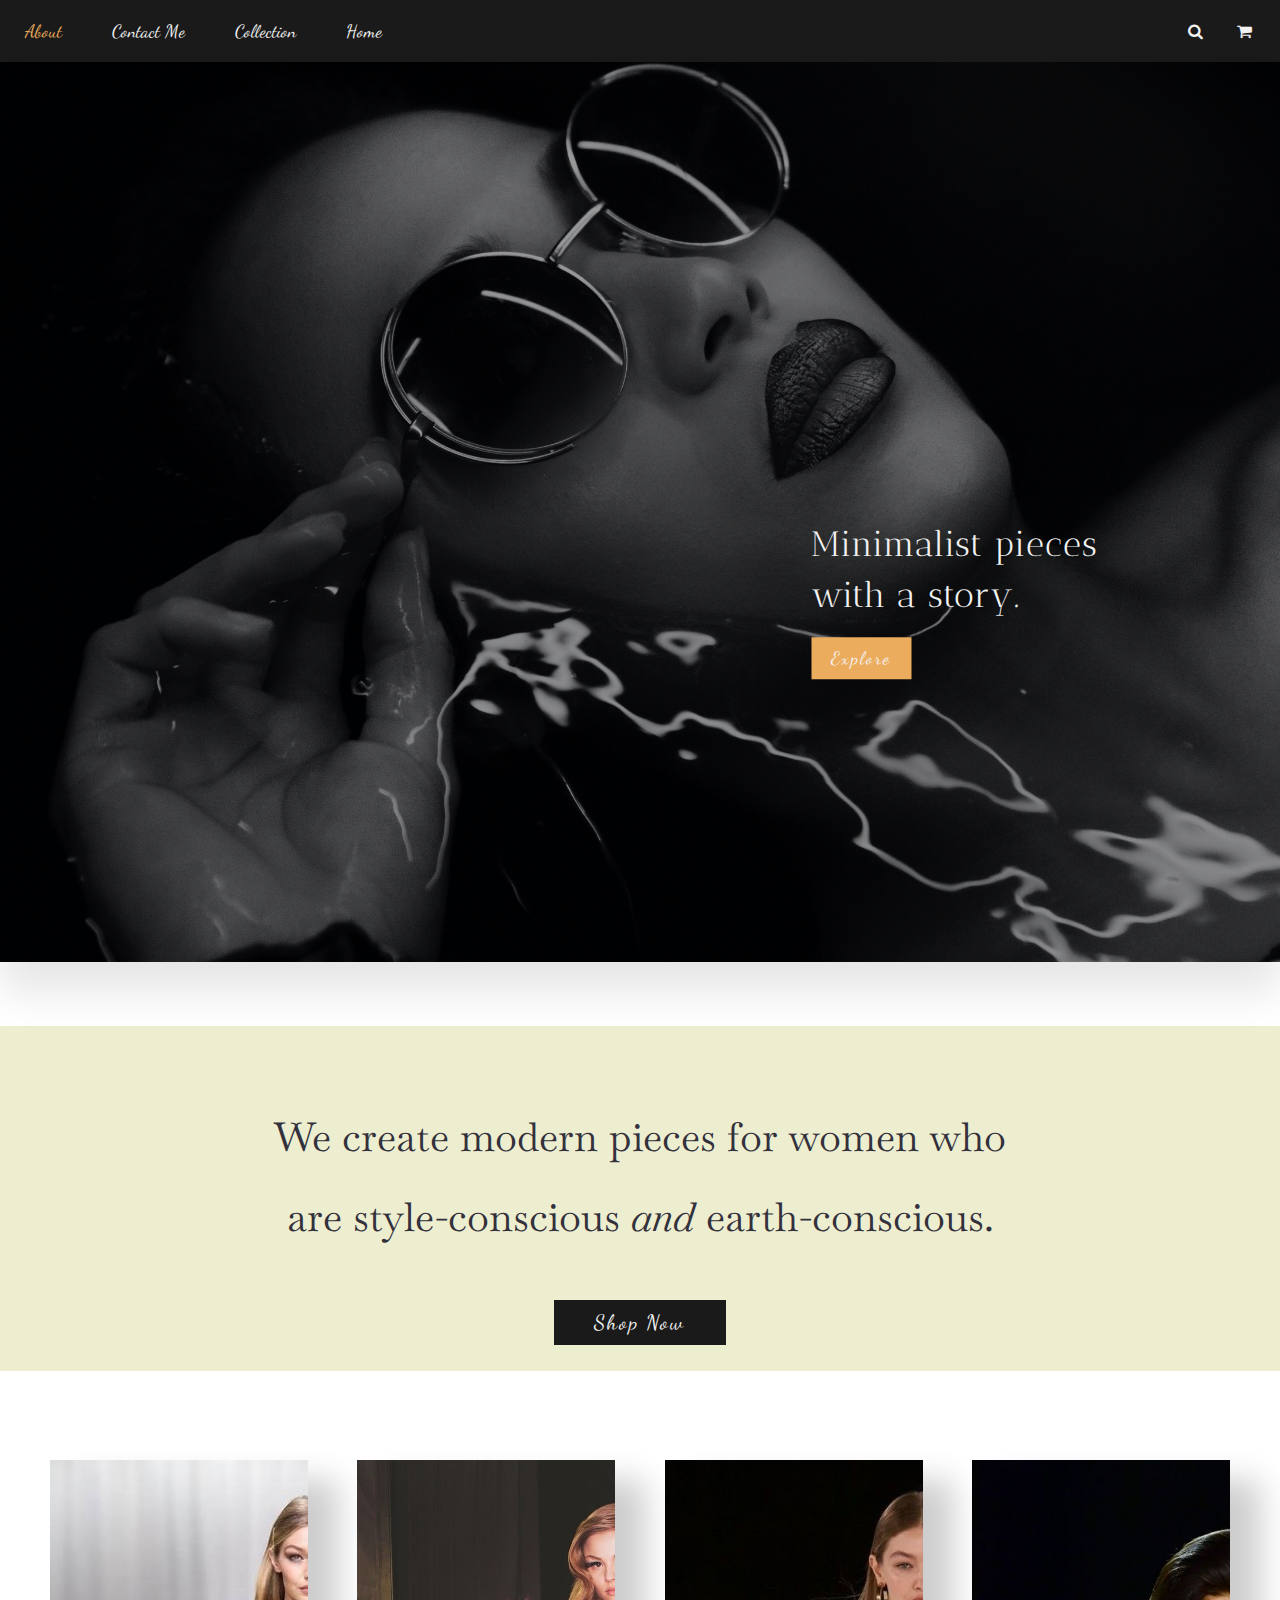
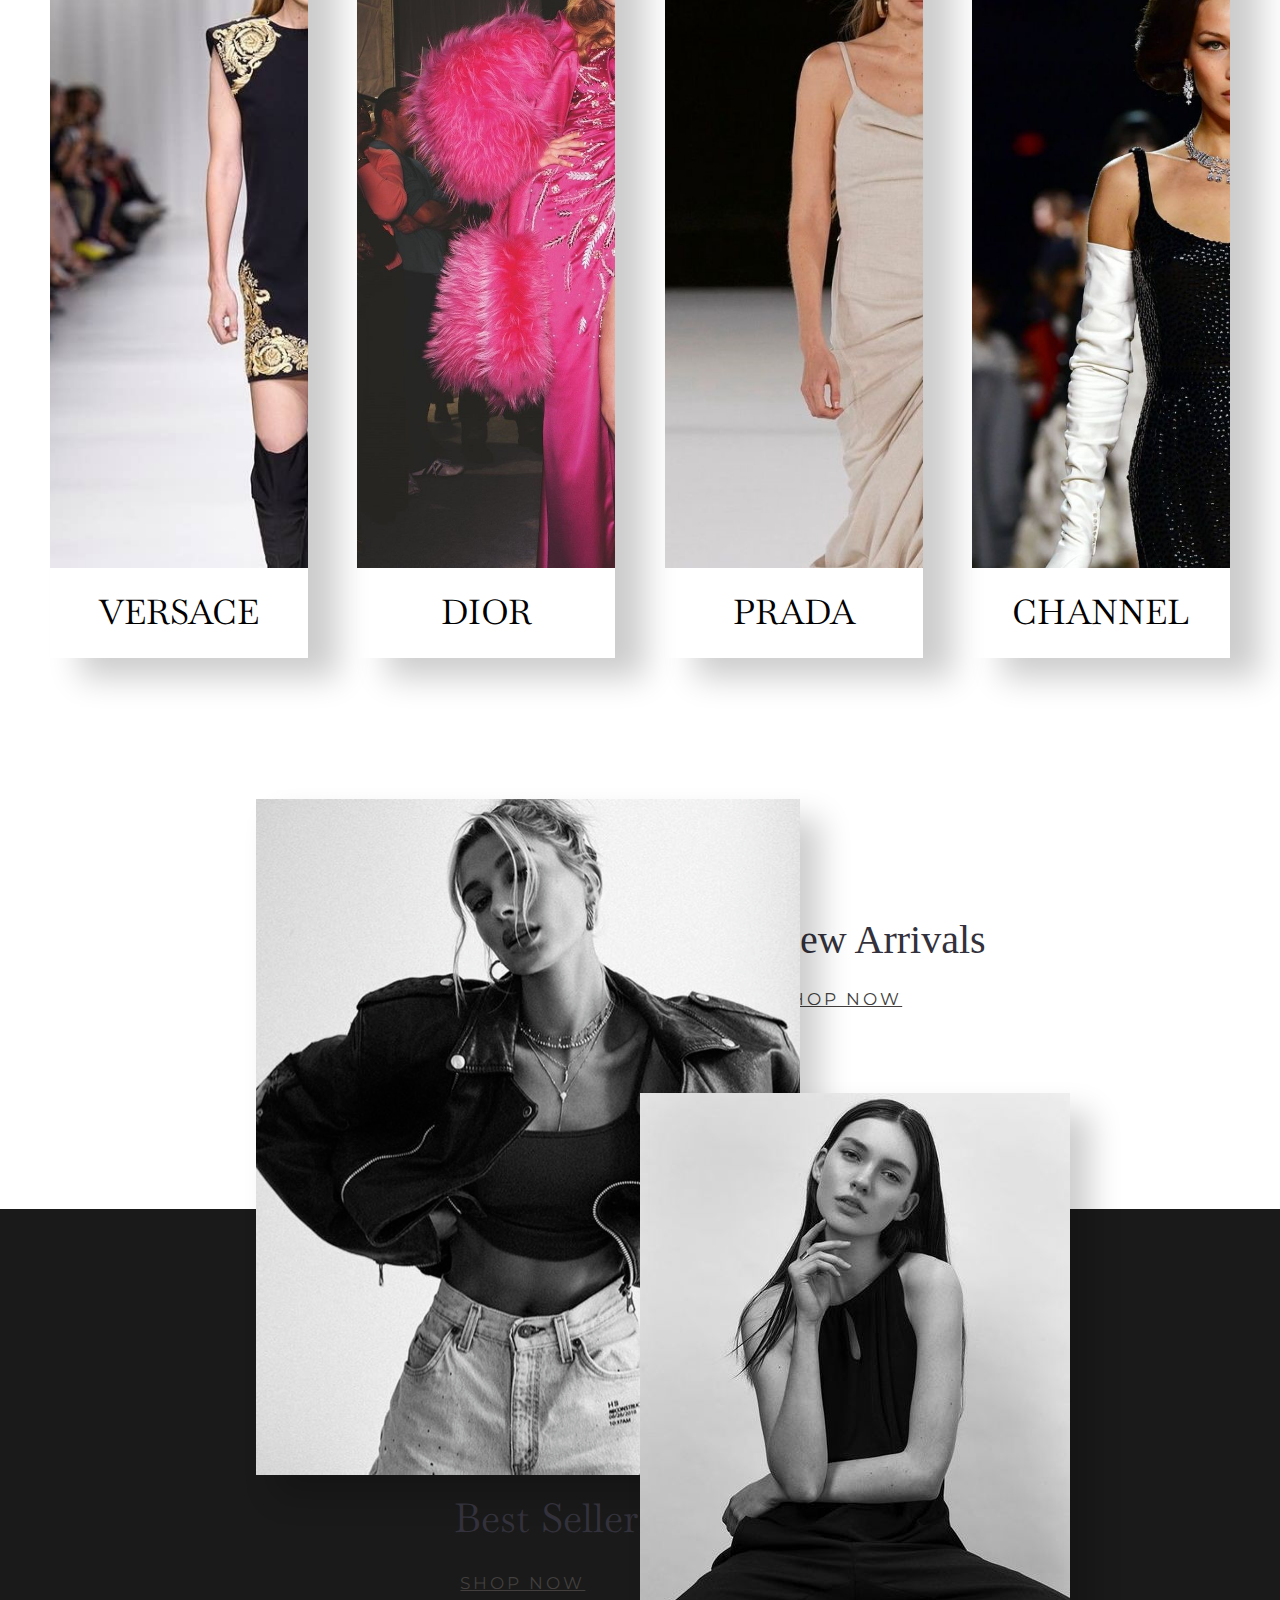
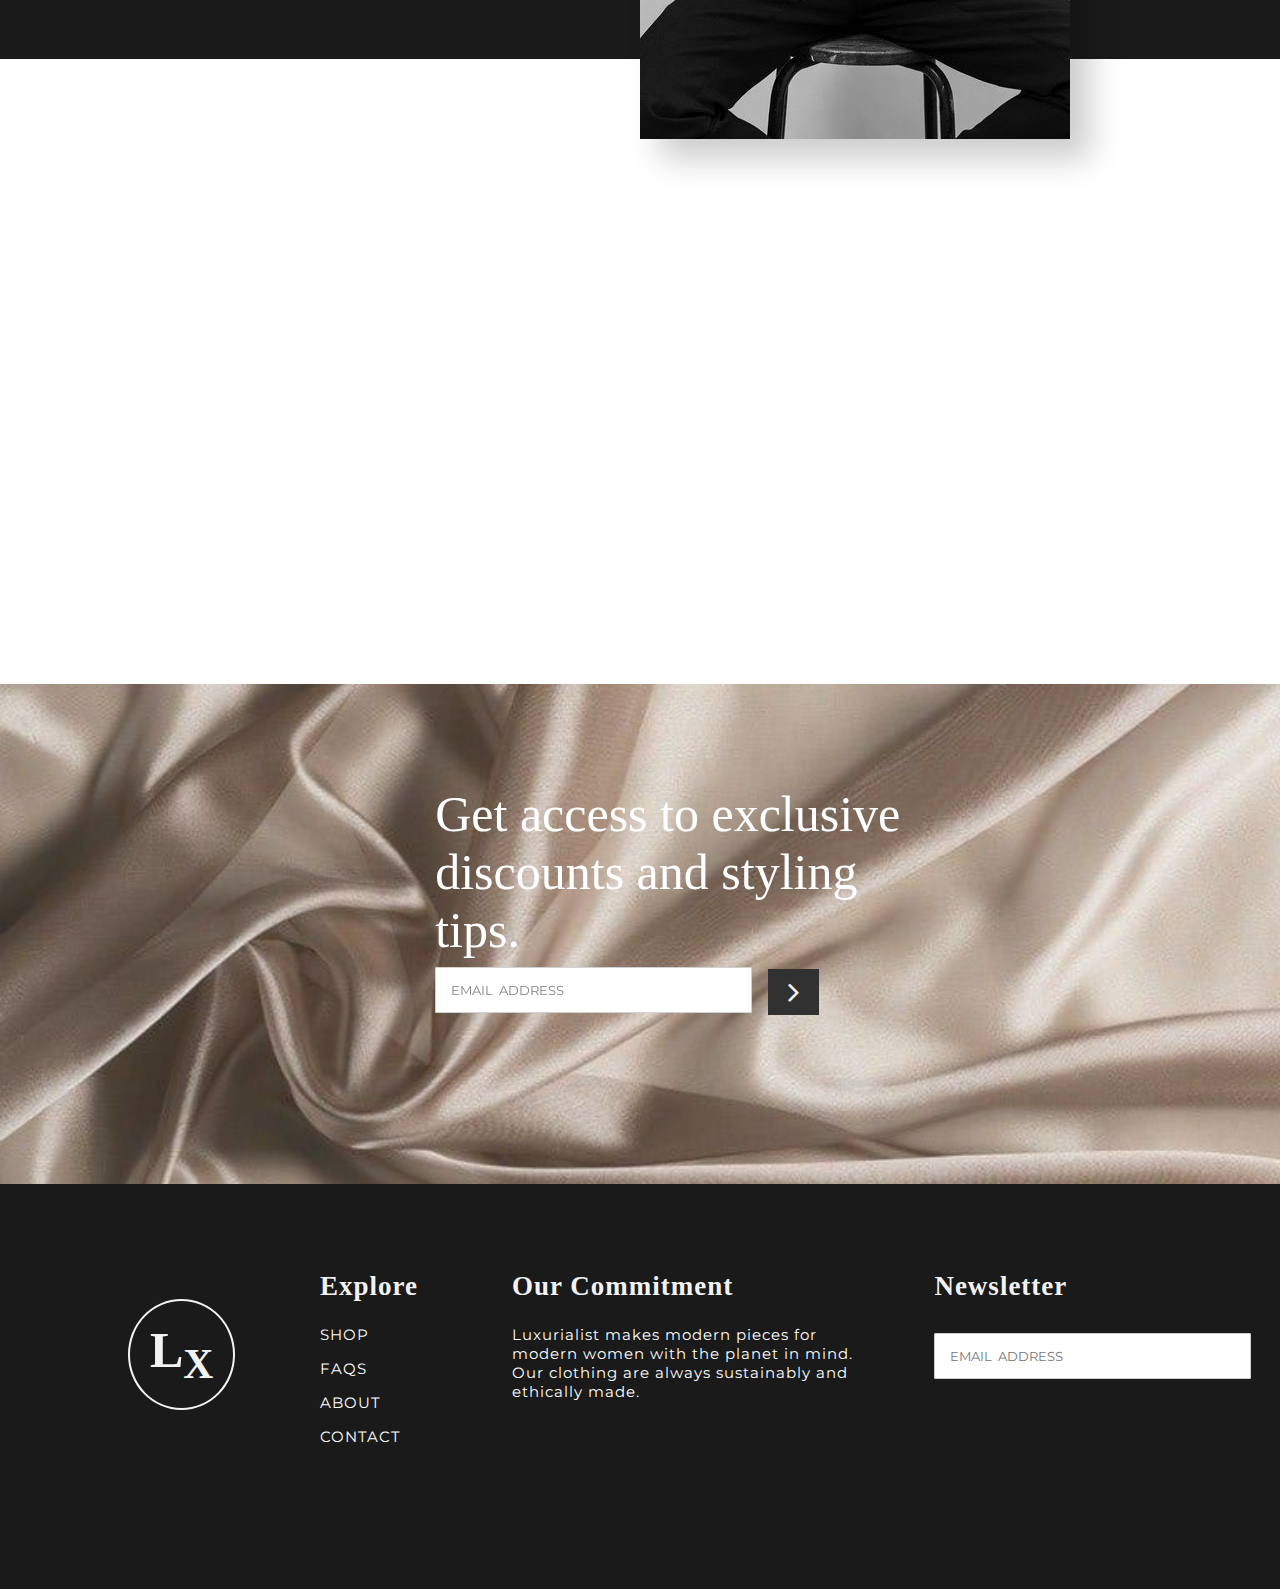
<file: index.html>
<!DOCTYPE html>
<html lang="en" dir="ltr">
  <head>
    <meta charset="utf-8">
    <title>LUXURIALIST</title>
    <!--font awesoome-->
    <link rel="stylesheet" href="https://cdnjs.cloudflare.com/ajax/libs/font-awesome/4.7.0/css/font-awesome.min.css">
    <!--bootatrap links-->
    <script src="https://cdn.jsdelivr.net/npm/bootstrap@5.0.2/dist/js/bootstrap.bundle.min.js" integrity="sha384-MrcW6ZMFYlzcLA8Nl+NtUVF0sA7MsXsP1UyJoMp4YLEuNSfAP+JcXn/tWtIaxVXM" crossorigin="anonymous"></script>
<!--google fonts-->
<link href="https://fonts.googleapis.com/css2?family=Alegreya+Sans+SC:ital,wght@1,500&family=Antic+Didone&family=Baskervville&family=Dancing+Script&family=IBM+Plex+Serif:wght@500&family=Merriweather:wght@300&family=Montserrat:wght@200;300;400&display=swap" rel="stylesheet">
    <link rel="stylesheet" href="style.css">
  </head>
  <body>
    <!--navigation bar-->
    <div class="topnav">
      <a href="#about">About</a>
      <a href="#contact">Contact Me</a>
      <a href="#collection">Collection</a>
     <a class="active" href="#home">Home</a>
     <div class="rightnav">
       <i class="fa fa-1.5x fa-search"></i>
    <i class="fa fa-1.5x fa-shopping-cart"></i>
     </div>
    </div>
  <!--hero image-->
  <div class="hero-image">
  <div class="hero-text">
    <p style="margin-bottom:5px;">Minimalist pieces</p>
    <p style="margin-top:9px;margin-bottom:10px;">with a story.</p>
    <button class="explore">Explore</button>
  </div>
</div>
<!--middle tag-->
<div class="middle">
  <pre class="middle-text fade-in-text">We create modern pieces for women who</pre>
  <pre class="middle-text fade-in-text">are style-conscious <em>and</em> earth-conscious.</pre>
  <button class="shop">Shop Now</button>
</div>

<!--brands html-->
<div class="container">
  <div class="box">
    <img class="brand" src="images/versace.jpg">
    <span class="img-desc"><a class="brand-link" href="versace.html">VERSACE</a></span>
  </div>
  <div class="box">
    <img class="brand" src="images/dior.jpg">
    <span class="img-desc"><a class="brand-link" href="dior.html">DIOR</a></span>
  </div>
  <div class="box">
    <img class="brand" src="images/prada.jpg">
    <span class="img-desc"><a class="brand-link" href="prada.html">PRADA</a></span>
  </div>
  <div class="box">
    <img class="brand" src="images/channel.jpg">
    <span class="img-desc"><a class="brand-link" href="chanel.html">CHANNEL</a></span>
  </div>
</div>
<!--new arrivals-->
<div class="new-arrivals">
  <div class="new-heading">
    <p style="margin-bottom:5px;">New Arrivals</p>
    <button class="new-button">SHOP NOW</button>
  </div>
  <div class="fade-in-image">
<img class="new" src="images/new.png" alt="">
</div>
<div class="new-heading1">
  <p style="margin-bottom:5px;">Best Sellers</p>
  <button class="new-button">SHOP NOW</button>
</div>
<div class="fade-in-image">
<img class="new1" src="images/new1.jpg" alt="">
</div>
</div>
<!--discount page-->
<div class="discount">
  <div class="discount-info">
      <p>Get access to exclusive discounts and styling tips.</p>
  </div>
  <div class="email-form">
<input type="text" class="fname" name="firstname" placeholder="EMAIL  ADDRESS">
<i class="fa  fa-2x fa-angle-right angle-right"></i>
  </div>
</div>
<div class="f">
</div>
<div class="footer">
  <h1 class="logo">L<sub>X</sub></h1>
  <div class="first">
<h2 class="footer-heading">Explore</h2>
<a class="link" href="#"><p>SHOP</p></a>
<a class="link" href="#"><p>FAQS</p></a>
<a class="link" href="#"><p>ABOUT</p></a>
<a class="link" href="#"><p>CONTACT</p></a>
</div>
<div class="second">
  <h2 class="footer-heading">Our Commitment</h2>
  <p class="info">Luxurialist makes modern pieces for modern women with the planet in mind. Our clothing are always sustainably and ethically made.</p>
</div>
<div class="third">
  <h2 class="footer-heading">Newsletter</h2>
  <div class="email-form">
  <input type="text" class="fname" name="firstname" placeholder="EMAIL  ADDRESS">
  <i class="fa  fa-2x fa-angle-right angle-right"></i>
  </div>
</div>
</div>

  </body>
</html>
<!--  -->
</file>
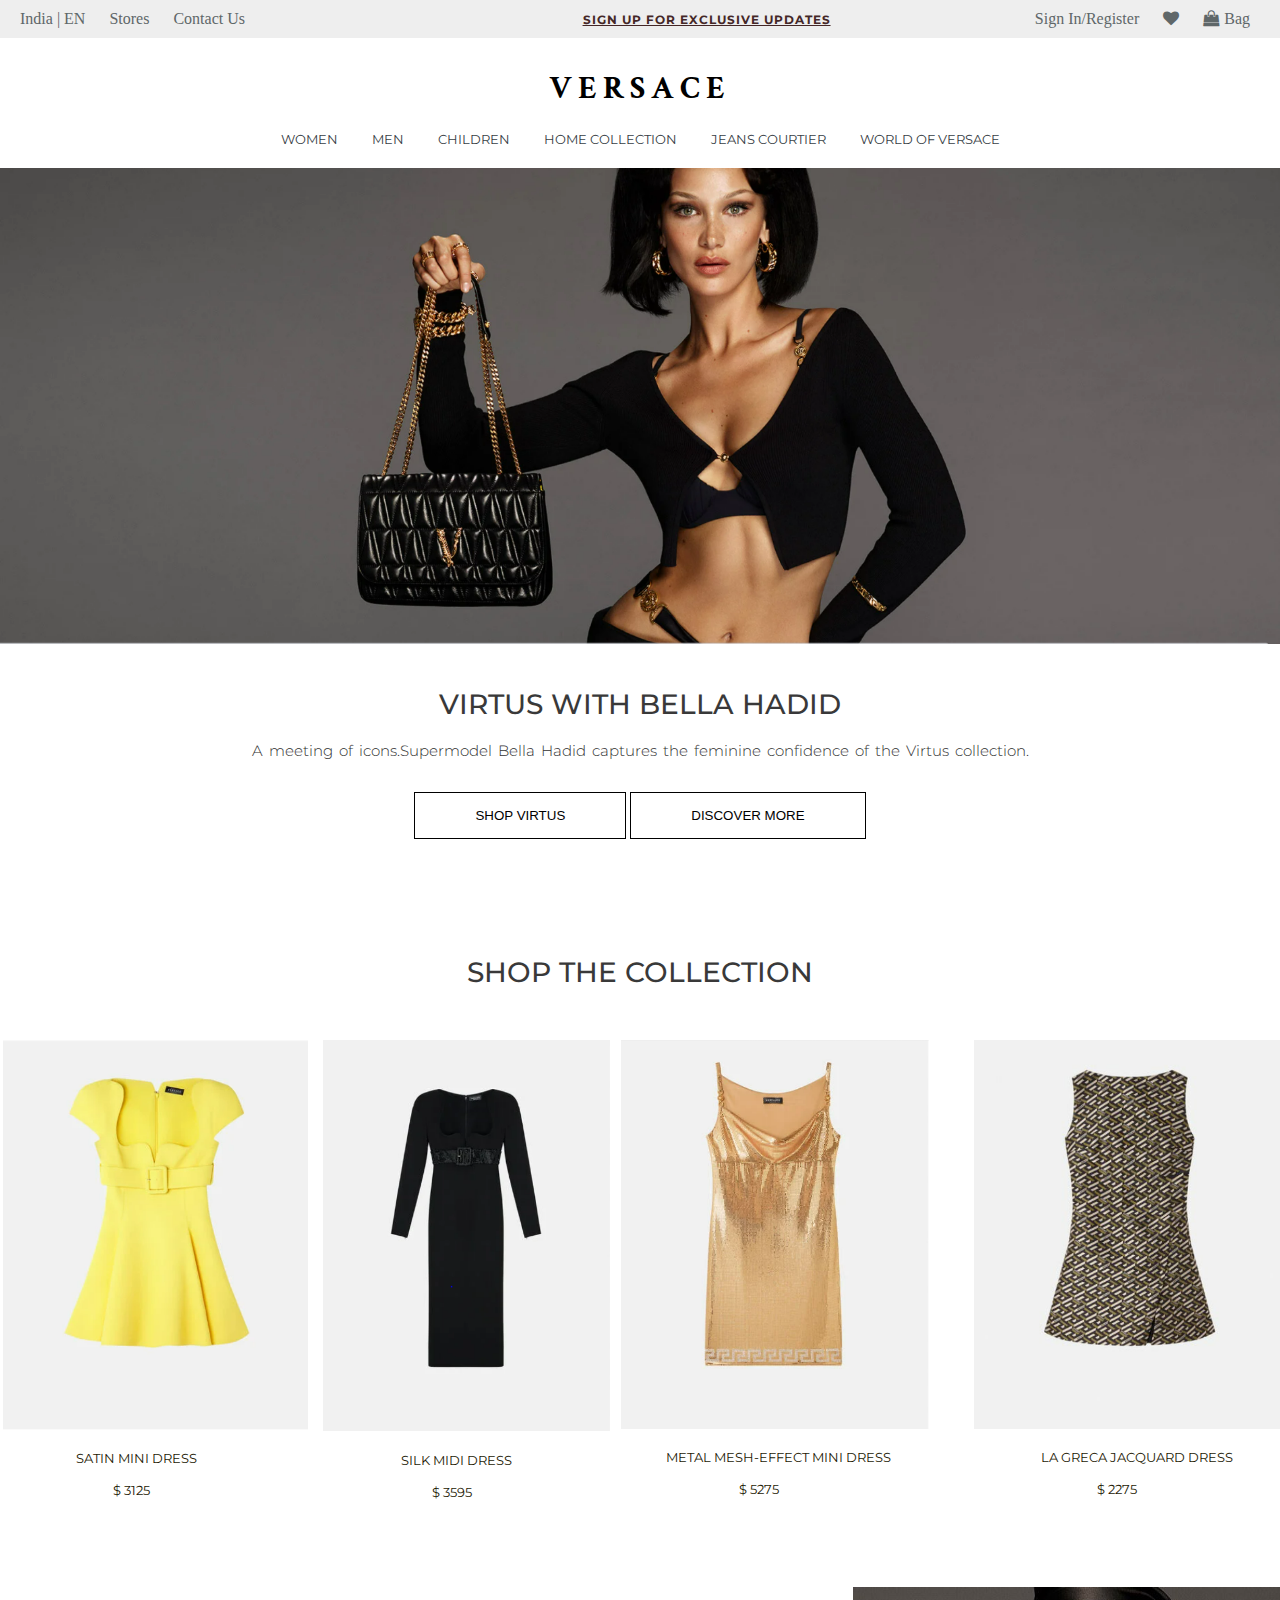
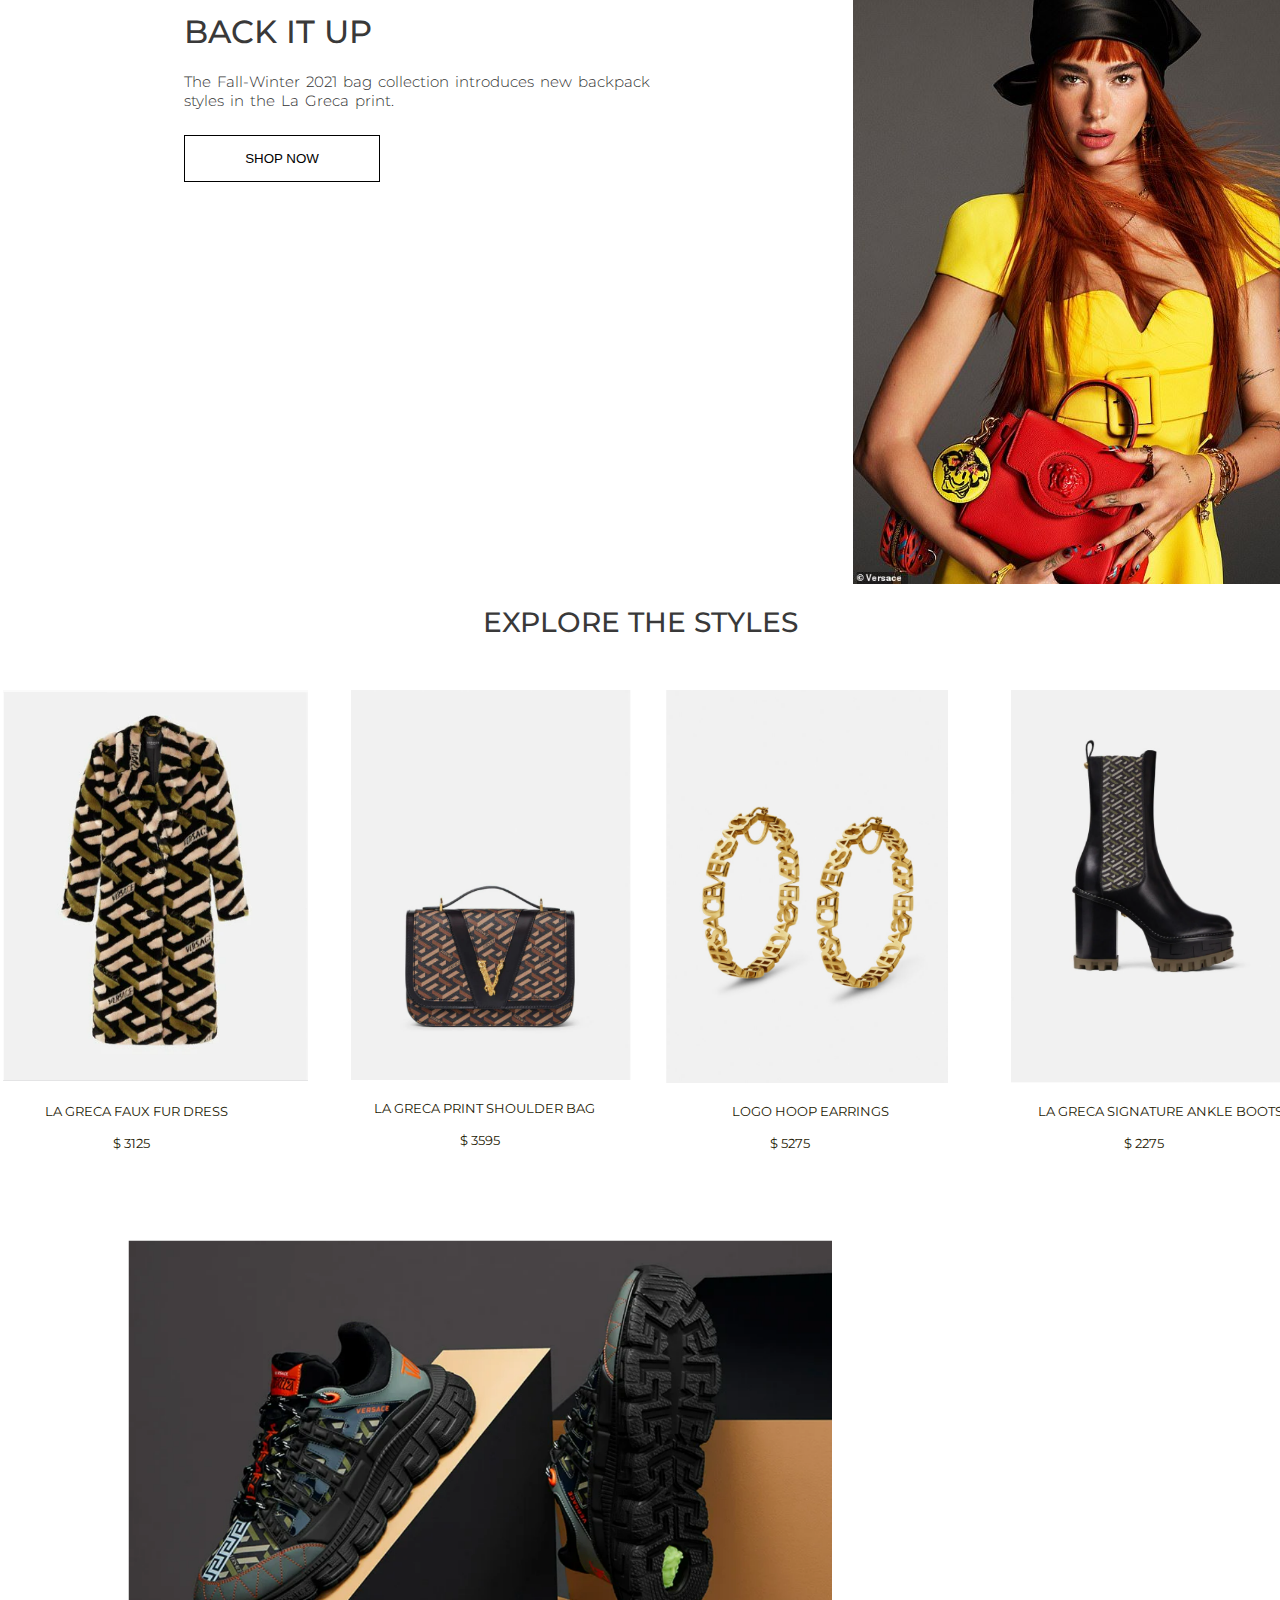
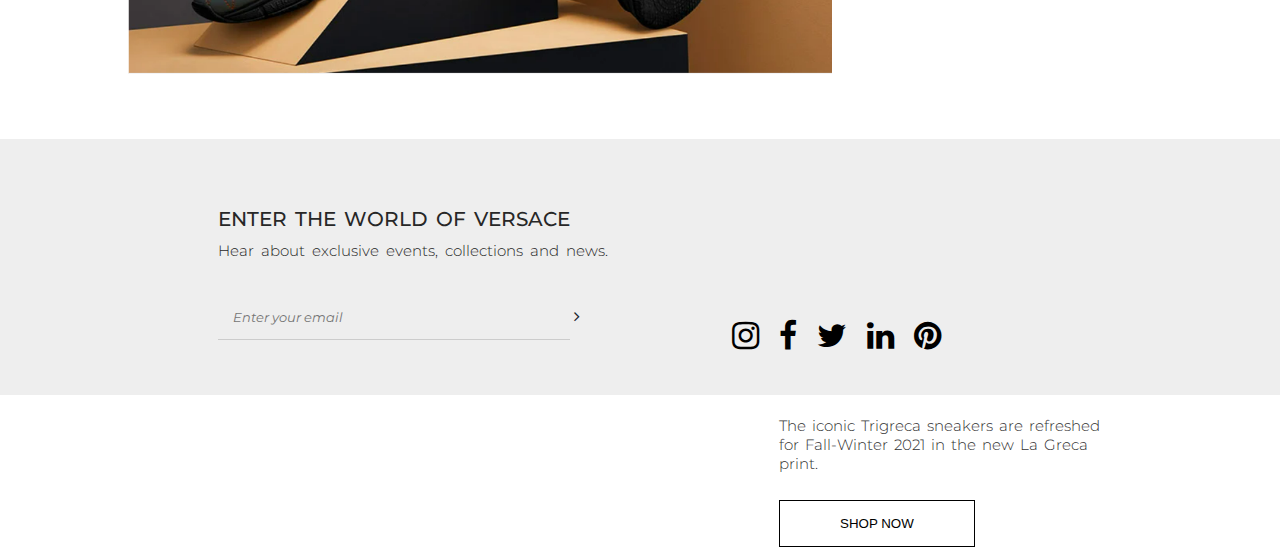
<file: versace.html>
<!DOCTYPE html>
<html lang="en" dir="ltr">
  <head>
    <meta charset="utf-8">
    <title>VERSACE</title>
    <link rel="shortcut icon" type="image/ico" href="versace.ico"/>
    <!--font awesoome-->
    <link rel="stylesheet" href="https://cdnjs.cloudflare.com/ajax/libs/font-awesome/4.7.0/css/font-awesome.min.css">
    <!--bootatrap links-->
    <script src="https://cdn.jsdelivr.net/npm/bootstrap@5.0.2/dist/js/bootstrap.bundle.min.js" integrity="sha384-MrcW6ZMFYlzcLA8Nl+NtUVF0sA7MsXsP1UyJoMp4YLEuNSfAP+JcXn/tWtIaxVXM" crossorigin="anonymous"></script>
<!--google fonts-->
<link href="https://fonts.googleapis.com/css2?family=Alegreya+Sans+SC:ital,wght@1,500&family=Baskervville&family=Crimson+Text&family=Dancing+Script&family=Merriweather:wght@300&family=Montserrat:wght@200;300;400;500&family=Raleway&display=swap" rel="stylesheet">
    <link rel="stylesheet" href="versace.css">
  </head>
  <body>
    <!--nav bar-->
  <header>
    <div  class="top-bar">
      <div style="display:inline;float:left" class="top-left">
        <a href="#">India | EN</a>
        <a href="#">Stores</a>
        <a href="#">Contact Us</a>
      </div>
      <h5 style="display:inline;color:#442727;margin-left:26%;text-decoration:underline;letter-spacing:1px;font-family:'Montserrat',sans-serif;font-size:12px;">SIGN UP FOR EXCLUSIVE UPDATES</h5>
      <div style="display:inline;float:right;padding-right:10px;" class="top-right">
        <a href="#">Sign In/Register</a>
        <a href="#"><i class="fa fa-1x fa-heart" style="i:hover{color:red;}"></i></a>
        <a href="#"><i class="fa fa-1x fa-shopping-bag" style="padding-right:5px;"> </i>Bag</a>
      </div>
    </div>
    <h1 style="font-family: 'Crimson Text', serif;letter-spacing:6px;text-align:center;margin-top:30px;">VERSACE</h1>
    <div style="text-align:center;" class="collection-bar" >
      <a href="#" class="collection-links">WOMEN</a>
      <a href="#" class="collection-links">MEN</a>
      <a href="#" class="collection-links">CHILDREN</a>
      <a href="#" class="collection-links">HOME COLLECTION</a>
      <a href="#" class="collection-links">JEANS COURTIER</a>
        <a href="#" class="collection-links">WORLD OF VERSACE</a>
        </div>
    </header>
    <img class="hadid" src="images/bella.png" alt="">
    <!--bella hadid info-->
  <div class="hadid-info">
    <h1 style="color:#393939; font-weight:500;font-size:28px;">VIRTUS WITH BELLA HADID</h1>
    <h4 style="color:#323232; font-weight:300;font-size:15px;word-spacing:2px;">A meeting of icons.Supermodel Bella Hadid captures the feminine confidence of the Virtus collection.</h4>
    <button class="btn" type="button" name="button">SHOP VIRTUS</button>
      <button class="btn" type="button" name="button">DISCOVER MORE</button>
  </div>
  <!--first collection-->
  <div class="first-collection">
<h1 style="color:#393939; font-weight:500;font-size:28px;text-align:center;">SHOP THE COLLECTION</h1>
<div class="row">
  <div class="column" style="margin-left:2px;">
  <div class="card">
    <img class="images" src="images/yellow.jpg" alt="SATIN MINI DRESS" style="width:85%;height:36%;">
    <br>
    <div  style="text-align:center;" class="container">
      <br>
      <p class="collection-link">SATIN MINI DRESS</p>
      <br>
      <br>
      <p  class="collection-link" style="margin-left:-100px;">$ 3125</p>
    </div>
    <br>
    </div>
  </div>
  <div class="column" style="margin-left:-38px;">
  <div class="card">
    <img class="images" src="images/black.png" alt="SATIN MINI DRESS" style="width:80%;height:35%;">
    <br>
    <div  style="text-align:center;" class="container">
      <br>
      <p class="collection-link">SILK MIDI DRESS</p>
      <br>
      <br>
      <p  class="collection-link" style="margin-left:-100px;">$ 3595</p>
    </div>
    <br>
    </div>
  </div>
  <div class="column" style="margin-left:-61px;">
  <div class="card">
    <img class="images" src="images/satin.png" alt="METAL MESH-EFFECT MINI DRESS" style="width:86%;height:36%;">
    <br>
    <div  style="text-align:center;" class="container">
      <br>
      <p class="collection-link" style="margin-left:-40px;">METAL MESH-EFFECT MINI DRESS</p>
      <br>
      <br>
      <p  class="collection-link" style="margin-left:-80px;">$ 5275</p>
    </div>
    <br>
    </div>
  </div>
  <div class="column" style="float:right;margin-right:-51px;">
  <div class="card">
    <img class="images" src="images/camouflage.png" alt="LA GRECA JACQUARD DRESS" style="width:87%;height:36%;">
    <br>
    <div  style="text-align:center;" class="container">
      <br>
      <p class="collection-link" style="margin-left:-30px;">LA GRECA JACQUARD DRESS</p>
      <br>
      <br>
      <p  class="collection-link" style="margin-left:-70px;">$ 2275</p>
    </div>
    <br>
    </div>
  </div>
</div>
  </div>
  <!--bag promo-->
  <div class="bag-promo" style="z-index:-1;">
    <div style="margin-left:27%;" class="bag-promo-info">
      <h1 style="color:#393939; font-weight:500;font-size:32px;">BACK IT UP</h1>
<h4 style="color:#323232; font-weight:300;font-size:15px;word-spacing:2px;width:100%;">The Fall-Winter 2021 bag collection introduces new backpack styles in the La Greca print.</h4>
 <button class="btn" name="button">SHOP NOW</button>
    </div>
    <img class="dua-bag" src="images/dualipa.jpg" alt="">
  </div>
  <!--second collection-->
  <div style="margin-top:95%;z-index:-1;" class="second-collection">
<h1 style="color:#393939; font-weight:500;font-size:28px;text-align:center;">EXPLORE THE STYLES</h1>
<div class="row">
  <div class="column" style="margin-left:2px;">
  <div class="card">
    <img class="images" src="images/jacket.png" alt="LA GRECA FAUX FUR DRESS" style="width:85%;height:36%;">
    <br>
    <div  style="text-align:center;" class="container">
      <br>
      <p class="collection-link">LA GRECA FAUX FUR DRESS</p>
      <br>
      <br>
      <p  class="collection-link" style="margin-left:-100px;">$ 3125</p>
    </div>
    <br>
    </div>
  </div>
  <div class="column" style="margin-left:-10px;">
  <div class="card">
    <img class="images" src="images/purse.png" alt="LA GRECA PRINT SHOULDER BAG" style="width:78%;height:38%;">
    <br>
    <div  style="text-align:center;" class="container">
      <br>
      <p class="collection-link">LA GRECA PRINT SHOULDER BAG</p>
      <br>
      <br>
      <p  class="collection-link" style="margin-left:-100px;">$ 3595</p>
    </div>
    <br>
    </div>
  </div>
  <div class="column" style="margin-left:-45px;">
  <div class="card">
    <img class="images" src="images/earrings.png" alt="LOGO HOOP EARRINGS" style="width:79%;height:36%;">
    <br>
    <div  style="text-align:center;" class="container">
      <br>
      <p class="collection-link" style="margin-left:-65px;">LOGO HOOP EARRINGS</p>
      <br>
      <br>
      <p  class="collection-link" style="margin-left:-105px;">$ 5275</p>
    </div>
    <br>
    </div>
  </div>
  <div class="column" style="float:right;margin-right:-88px;">
  <div class="card">
    <img class="images" src="images/boots.png" alt="LA GRECA SIGNATURE ANKLE BOOTS" style="width:78%;height:36%;">
    <br>
    <div  style="text-align:center;" class="container">
      <br>
      <p class="collection-link" style="margin-left:-56px;">LA GRECA SIGNATURE ANKLE BOOTS</p>
      <br>
      <br>
      <p  class="collection-link" style="margin-left:-90px;">$ 2275</p>
    </div>
    <br>
    </div>
  </div>
</div>
  </div>
  <!--sneaker promo-->
<div class="sneaker-collection" style="z-index:-1;">
  <img src="images/sneakers.png" style="width:55%;height:65%;margin-left:10%;" alt="">
  <div class="sneaker-info" style="float:right;margin-right:-180px;margin-top:20%;">
      <h1 style="color:#393939; font-weight:500;font-size:32px;">TRIGERICA SEASON</h1>
<h4 style="color:#323232; font-weight:300;font-size:15px;word-spacing:2px;width:50%;">The iconic Trigreca sneakers are refreshed for Fall-Winter 2021 in the new La Greca print.</h4>
 <button class="btn" name="button">SHOP NOW</button>
    </div>
  </div>
  <div class="footer" style="position:absolute;">
    <h2 style="color:#272727; font-weight:500;font-size:20px;word-spacing:3px;margin-bottom:0;">ENTER THE WORLD OF VERSACE</h2>
    <h6 style="color:#272727; font-weight:300;font-size:15px;word-spacing:3px;margin-top:10px;">Hear about exclusive events, collections and news.</h6>
    <div class="email-form">
    <input type="text" class="fname" name="firstname" placeholder="Enter your email">
    <i style="color:#1B262C;" class="fa  fa-1x fa-angle-right angle-right"></i>
    </div>
    <div  class="icons">
      <i class="icon fa fa-2x fa-instagram"></i><i class="icon fa fa-2x fa-facebook-f"></i><i class="icon fa fa-2x fa-twitter"></i><i class="icon fa fa-2x fa-linkedin"></i><i class="icon fa fa-2x fa-pinterest"></i>
    </div>
  </div>
  </body>
</html>
</file>
<file: style.css>
body{
  margin:0;
}
/*title8*/
.title{
  margin:0;
  color:black;
  font-size: 20px;
  font-family: , cursive;
}
/*navigation bar-css*/
.topnav .rightnav{
  float:right;
  color: #f2f2f2;
  margin: 13px ;
}
.rightnav i{
  padding: 10px 15px;
}
.topnav .rightnav:hover{
  color:#FFF7E0;
}
.topnav {
  margin:0;
  background-color:  #191A19;
  overflow: hidden;
}
/* Style the links inside the navigation bar */
.topnav a {
  font-family: 'Dancing Script', sans-serif;
font-weight: 200px;
  float: left;
  color: #f2f2f2;
  text-align: center;
  padding: 20px 25px;
  text-decoration: none;
  font-size: 18px;
}
/* Change the color of links on hover */
.topnav a:hover {
  color:#ECAC5D;
}

/*hero image*/
body, html {

    height: 100%;
}

/* The hero image */
.hero-image {
  /* Use "linear-gradient" to add a darken background effect to the image (photographer.jpg). This will make the text easier to read */
  background-image: linear-gradient(rgba(0, 0, 0, 0.4), rgba(0, 0, 0, 0.4)), url("woman3.jpg");
  /* Set a specific height */
  height: 100%;

  /* Position and center the image to scale nicely on all screens */
  background-position: center;
  background-repeat: no-repeat;
  background-size: cover;
  position: relative;
  box-shadow: 0 30px 40px rgba(0,0,0,.1);
}

/* Place text in the middle of the image */
.hero-text {
  z-index: 1;
font-family: 'Antic Didone', serif;
font-size: 35px;
  letter-spacing: 1px;
  padding-bottom: 0;
  position: absolute;
  right:3%;
  top: 58%;
  transform: translate(-50%, -50%);
  color:  #f2f2f2;
}

.explore{
  font-family:'Dancing Script', sans-serif;
  font-weight: 200;
  letter-spacing: 2px;
margin-top: 4%;
  border:none;
font-weight: 400px;
letter-spacing: 2px;
text-decoration: none;
font-size: 18px;
color: #f2f2f2;
padding:10px 20px;
background-color:#ECAC5D;

}
.explore:hover{
opacity:0.3;
}
/*middle container*/
.fade-in-text {
  animation: fadeIn linear 7s;
  -webkit-animation: fadeIn linear 7s;
  -moz-animation: fadeIn linear 7s;
  -o-animation: fadeIn linear 7s;
  -ms-animation: fadeIn linear 7s;
}

@keyframes fadeIn {
  0% {opacity:0;}
  100% {opacity:1;}
}

@-moz-keyframes fadeIn {
  0% {opacity:0;}
  100% {opacity:1;}
}

@-webkit-keyframes fadeIn {
  0% {opacity:0;}
  100% {opacity:1;}
}

@-o-keyframes fadeIn {
  0% {opacity:0;}
  100% {opacity:1;}
}

@-ms-keyframes fadeIn {
  0% {opacity:0;}
  100% {opacity:1;}
}

.middle{
  margin-top: 5%;
  padding:4% 5% 2%;
  text-align: center;
  background-color: #EDEDD0;
  color:#33313B;
  line-height: 1;
  font-size: 40px;
}
.middle-text{
    font-family: 'Baskervville', serif;
}
.shop{
  font-family:'Dancing Script', sans-serif;
  letter-spacing: 2px;
margin-top: 2%;
width:15%;
  border:none;
font-weight: 400px;
text-decoration: none;
font-size: 21px;
color: #f2f2f2;
padding:10px 20px;
background-color:#191A19;
}
.shop:hover{
color:#ECAC5D;
}
/*brands editing*/
.container {
  margin-top:3%;
  display: flex;
  width: 100%;
  padding: 4% 2%;
  box-sizing: border-box;
  height: 100vh;
}

.box {
  flex: 1;
  overflow: hidden;
  transition: .5s;
  margin: 0 2%;
  box-shadow: 30px 20px 30px rgba(0,0,0,.2);
  line-height: 0;
}

.box > img {
  width: 200%;
  height: calc(100% - 10vh);
  object-fit: cover;
  transition: .5s;
}
.brand-link{
  color:black;
  text-decoration: none;
}
.brand-link:hover{
  opacity: 0.3;
}
.box > span {
  font-size: 3.8vh;
  display: block;
  text-align: center;
  height: 10vh;
  line-height: 2.6;
}

.box:hover { flex: 0 0 30%; }
.box:hover > img {
  width: 100%;
  height: calc(100% - 10vh);
}

.img-desc{
  font-family: 'Baskervville', serif;
}
.brand-heading{
  color:#33313B;
margin: 10% 5% 2%;
  font-size: 40px;
  text-align: center;
    font-family: 'Baskervville', serif;
}
/*new arrivals section*/
/*animations for images*/
.fade-in-image .new{
  margin-left: 20%;
  margin-top: 7%;
   box-shadow: 20px 20px 30px rgba(0,0,0,.2);
  float: left;
  animation: fadeIn 15s;
  -webkit-animation: fadeIn 15s;
  -moz-animation: fadeIn 15s;
  -o-animation: fadeIn 15s;
  -ms-animation: fadeIn 15s;
  position: relative;
}
.fade-in-image .new1{
  z-index: 1;
  position:absolute;
  left:50%;
  margin-top: 30%;
   box-shadow: 20px 20px 30px rgba(0,0,0,.2);
  float: right;
  animation: fadeIn 10s;
  -webkit-animation: fadeIn 10s;
  -moz-animation: fadeIn 10s;
  -o-animation: fadeIn 10s;
  -ms-animation: fadeIn 10s;
}

  .new-heading{
   color:#33313B;
   font-weight: 300px;
   font-size: 40px;
  float: right;
     position: relative;
     right:23%;
     margin-top:13%;
  }
  .new-heading1{
   color:#33313B;
   font-size: 40px;
   float:left;
   margin-top: 58%;
   right:27%;
     font-family: 'Baskervville', serif;
     position: relative;
  }

.new-button{
  margin-top:3%;
  letter-spacing: 3px;
  font-weight: 300px;
  border:none;
  text-decoration: underline;
  color: #423F3E;
  font-size: 17px;
  font-family: 'Montserrat', sans-serif;
  background: none;
}
.new-button:hover{
  color:#716F81;
}
/*discount divider*/
.discount{
  position: relative;
   top:175%;
   height: 450px;
    padding: 25px;
    background: url("silk.jpg") no-repeat center center;
    opacity: 0.9;
    -webkit-background-size: cover;
    -moz-background-size: cover;
    -o-background-size: cover;
    background-size: cover;

}
.discount-info{
  color:white;
  font-size:50px;
  margin-top: 2%;
  position: absolute;
 right: 26%;
 width: 40%;
}
.email-form{
  position: absolute;
  top:55%;
  left:34%;
}
.fname{
  font-size: 13px;
  font-weight: 400px;
  color: black;
  font-family: 'Montserrat', sans-serif;
}

input[type=text], select {
  width:100%;
  padding: 14px 120px 14px 15px;
  margin: 8px 0;
  display: inline-block;
  border: 1px solid #ccc;
  border-radius:1px;
  box-sizing: border-box;
}
.angle-right{
  color: #f2f2f2;
  padding:7px 20px;
  background-color:#191A19;
position: absolute;
margin-left: 5%;
margin-top: 3%;
}
.angle-right:hover{
  background-color: #E26A2C;
}
.f{
    background-color:#191A19;
    height: 50%;
    width: 100%;
}
/*footer*/
.footer{
  position: relative;
  top:125%;
    background-color:#191A19;
    height: 45%;
    width: 100%;
}
.logo{
  position: absolute;
  left: 10%;
  top: 20%;
  font-size: 50px;
  color:#f2f2f2;
  border:2px solid #f2f2f2;
  padding:20px;
  border-radius: 100%;
}
.first{
position: absolute;
left:25%;
top:16%;
}
.second{
position: absolute;
left:40%;
top:16%;
}
.third{
  position: absolute;
  top: 16%;
left: 73%;
}
.info{
  color: white;
  font-size: 15px;
  width: 45%;
  letter-spacing: 1px;
  font-family: 'Montserrat', sans-serif;
}
.footer-heading{
  color: #f2f2f2;
  letter-spacing: 1px;
   font-size: 27px;
   font-weight: 200px;
}
.link{
  color: white;
  font-family: 'Montserrat', sans-serif;
  font-size: 15px;
  text-decoration: none;
  letter-spacing: 1px;
}
.link:hover{
  text-decoration: underline;
}
.third .email-form{
  margin-top: 7%;
  position: relative;
  left:0;
}
/*media queries*/
@media queries (max-width: 768px) {
  .hero-image {
    /* Use "linear-gradient" to add a darken background effect to the image (photographer.jpg). This will make the text easier to read */
    background-image: linear-gradient(rgba(0, 0, 0, 0.4), rgba(0, 0, 0, 0.4)), url("cropped.jpg");
    height: 100%;

    /* Position and center the image to scale nicely on all screens */
    background-position: center;
    background-repeat: no-repeat;
    background-size: cover;
    position: relative;
  }
}
</file>
<file: versace.css>
body{
  overflow-x: hidden;
  margin:0;
}
/*top nabar css*/
.top-bar{
  padding: 10px;
  background-color: #eeeeee;
}
.top-bar a{
  text-decoration: none;
  color: #5F6769;
  padding: 0 10px;
}
.top-bar a:hover{
  color:#392F2F;
}
.collection-links{
  font-family: 'Montserrat', sans-serif;
  text-decoration: none;
  color:#374045;
  padding: 0 15px;
  font-size: 13px;
}
.collection-links:hover{
  color:#5B5B5B;
  border-bottom: 1px solid #5B5B5B;
  padding-bottom: 20px;
}
header {
  position: fixed;
  width: 100%;
  top: 0;
  left: 0;
  background-color: white;
  padding-bottom: 20px;
}
.hadid{
  margin-top:12%;
  width:100%;
  height: 100%;
object-fit: cover;
object-position: center;
}
.hadid-info{
  text-align: center;
  font-family: 'Montserrat', sans-serif;
  margin-top: 3%;
}
.btn{
  margin:1% 0;
  padding:15px 60px;
  border: 1px solid;
  border-radius: 0px;
  background-color: white;
}
.btn:hover{
  color:white;
  background-color: black;
}
/*collection css*/
.first-collection{
  margin-top: 8%;
  font-family: 'Montserrat', sans-serif;
}
.row{
  margin-top:4%;
}

/* Clear floats after the columns */
.column {
  float:left;
  width:28%;
  margin-left:-100px;
}
.card {
  margin-left:1px;
  margin-top: 5%;
  transition: 0.3s;
display: inline;
}
/* On mouse-over, add a deeper shadow */
.images:hover {
  border:1px solid #393939;
}
/* Add some padding inside the card container */
.container {
  font-size: 13px;
    font-family: 'Montserrat', sans-serif;
    font-weight: 400;
    color:#231903;
}
.collection-link{
  margin-left: -90px;
  display: inline;
  width: 80%;
}
/*BAG COLLECTION*/
.bag-promo{
  font-family: 'Montserrat', sans-serif;
  margin-top: 43%;
  position: absolute;

}
.dua-bag{
  position: relative;
left:125%;
top:-200px;
  height: 65%;
  width:70%;
}
/*second collection*/
.second-collection{
  z-index: 0;
  margin-top: 108%;
  font-family: 'Montserrat', sans-serif;
}
/*SNEAKERS*/
.sneaker-collection{
    font-family: 'Montserrat', sans-serif;
    margin-top: 43%;
    position: absolute;
}
.footer{
  margin-top: 82%;
  padding: 4% 17%;
  height:17%;
  width: 100%;
  font-family:'Montserrat', sans-serif;
  background-color: #eeeeee;
}
.fname{
  font-size: 13px;
  font-weight: 200px;
  font-style: italic;
  border-bottom: 1px solid #1B262C;
  background-color: #eee;
  color: black;
  font-family: 'Montserrat', sans-serif;

}
input[type=text], select {
  width:17%;
  padding: 14px 120px 14px 15px;
  display: inline-block;
  border: none;
  border-bottom: 1px solid #ccc;
}
.icons{
  position: absolute;
  margin-left: 30%;
  margin-top:-20px;
  color:black;
}
.icon{
  padding-right:20px;
}
.icon:hover{
  color:#797A7E;
}
</file>
